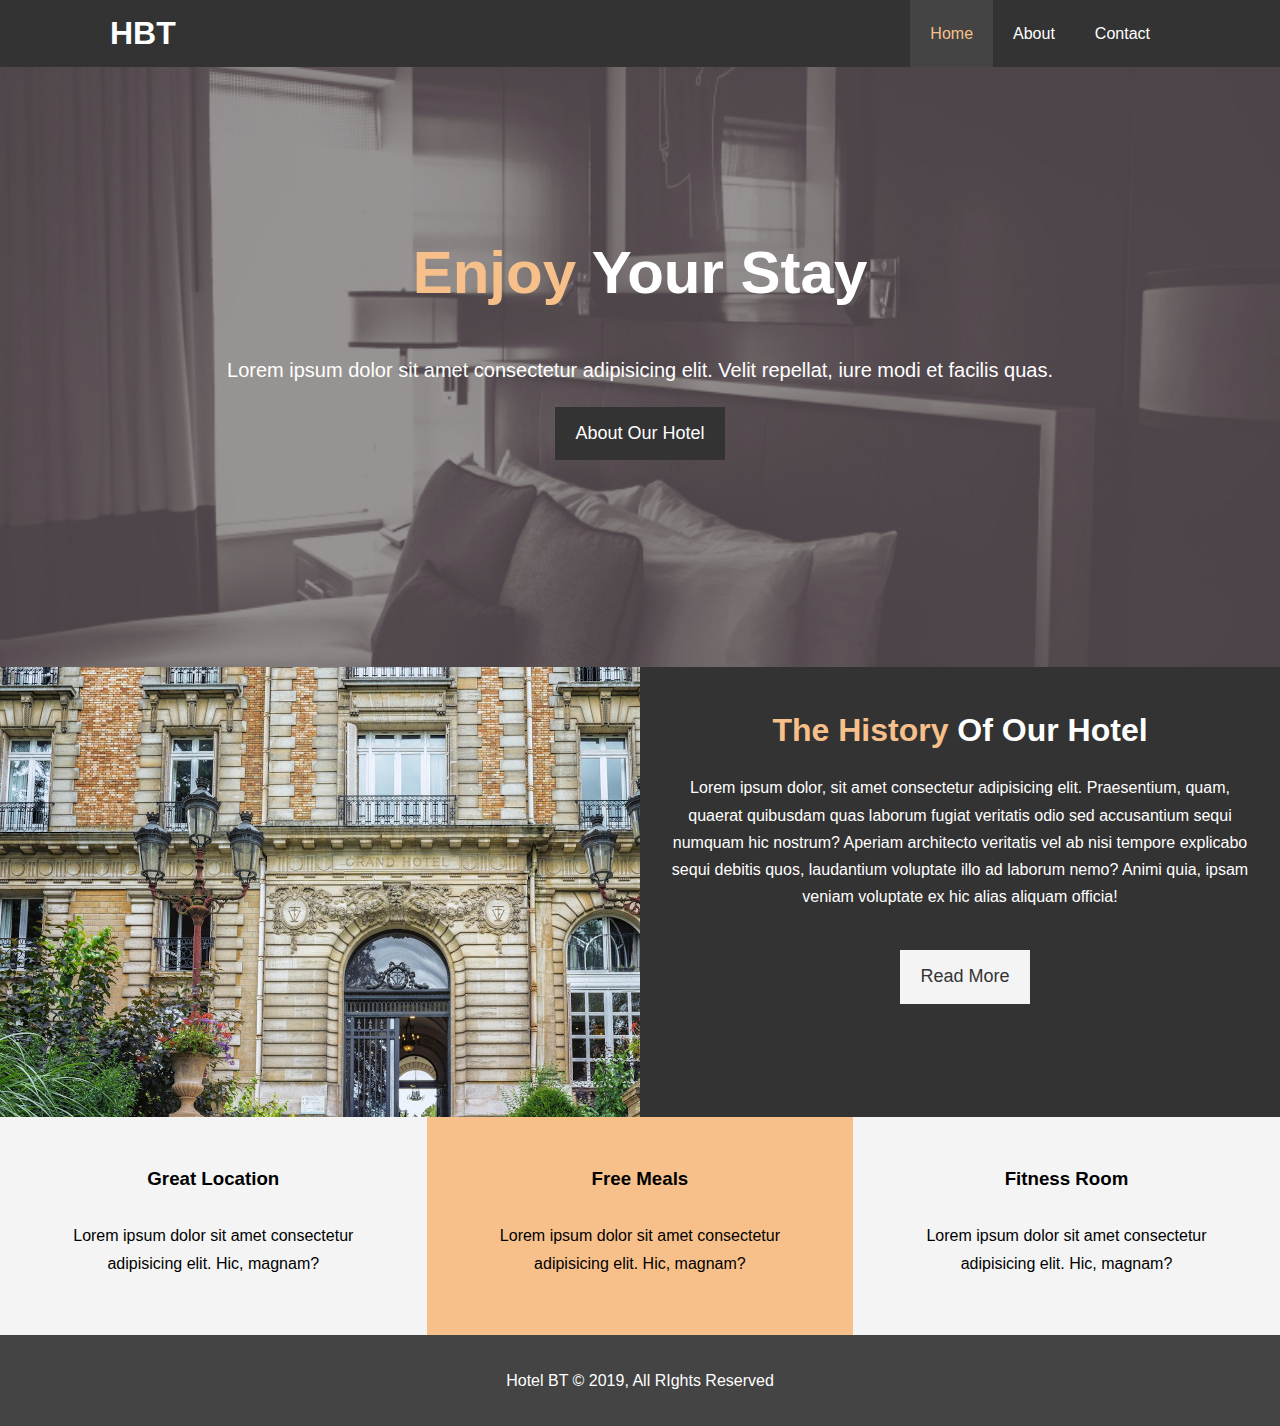
<file: index.html>
<!DOCTYPE html>
<html lang="en">
  <head>
    <meta charset="UTF-8" />
    <meta name="viewport" content="width=device-width, initial-scale=1.0" />
    <meta
      name="description"
      content="Welcome to the most extraordinary hotel in Boston Massachusetts"
    />
    <meta name="keywords" content="hotel,boston hotel. new england hotel" />
    <link
      rel="stylesheet"
      href="https://cdnjs.cloudflare.com/ajax/libs/font-awesome/5.13.0/css/all.min.css"
      integrity="sha256-h20CPZ0QyXlBuAw7A+KluUYx/3pK+c7lYEpqLTlxjYQ="
      crossorigin="anonymous"
    />
    <link rel="stylesheet" href="./css/style.css" />
    <link
      rel="stylesheet"
      media="screen and (max-width: 768px)"
      href="./css/mobile.css"
    />

    <title>Hotel BT | Welcome</title>
  </head>
  <body>
    <header>
      <nav id="navbar">
        <div class="container">
          <h1 class="logo"><a href="index.html">HBT</a></h1>
          <ul>
            <li><a class="current" href="index.html">Home</a></li>
            <li><a href="about.html">About</a></li>
            <li><a href="contact.html">Contact</a></li>
          </ul>
        </div>
      </nav>

      <div class="showcase">
        <div class="container">
          <h1><span>Enjoy</span> Your Stay</h1>
          <p>
            Lorem ipsum dolor sit amet consectetur adipisicing elit. Velit
            repellat, iure modi et facilis quas.
          </p>
          <a href="about.html">About Our Hotel</a>
        </div>
      </div>
    </header>

    <section id="home-info">
      <div id="hotel-pic"></div>
      <div id="hotel-content">
        <h1><span>The History</span> Of Our Hotel</h1>
        <p>
          Lorem ipsum dolor, sit amet consectetur adipisicing elit. Praesentium,
          quam, quaerat quibusdam quas laborum fugiat veritatis odio sed
          accusantium sequi numquam hic nostrum? Aperiam architecto veritatis
          vel ab nisi tempore explicabo sequi debitis quos, laudantium voluptate
          illo ad laborum nemo? Animi quia, ipsam veniam voluptate ex hic alias
          aliquam officia!
        </p>
        <a href="about.html">Read More</a>
      </div>
    </section>

    <section id="features">
      <div id="location">
        <i class="fas fa-hotel fa-3x"></i>
        <h3>Great Location</h3>
        <p>
          Lorem ipsum dolor sit amet consectetur adipisicing elit. Hic, magnam?
        </p>
      </div>
      <div id="meals">
        <i class="fas fa-utensils fa-3x"></i>
        <h3>Free Meals</h3>
        <p>
          Lorem ipsum dolor sit amet consectetur adipisicing elit. Hic, magnam?
        </p>
      </div>
      <div id="fitness-room">
        <i class="fas fa-dumbbell fa-3x"></i>
        <h3>Fitness Room</h3>
        <p>
          Lorem ipsum dolor sit amet consectetur adipisicing elit. Hic, magnam?
        </p>
      </div>
    </section>

    <footer>
      Hotel BT &copy; 2019, All RIghts Reserved
    </footer>
  </body>
</html>
</file>
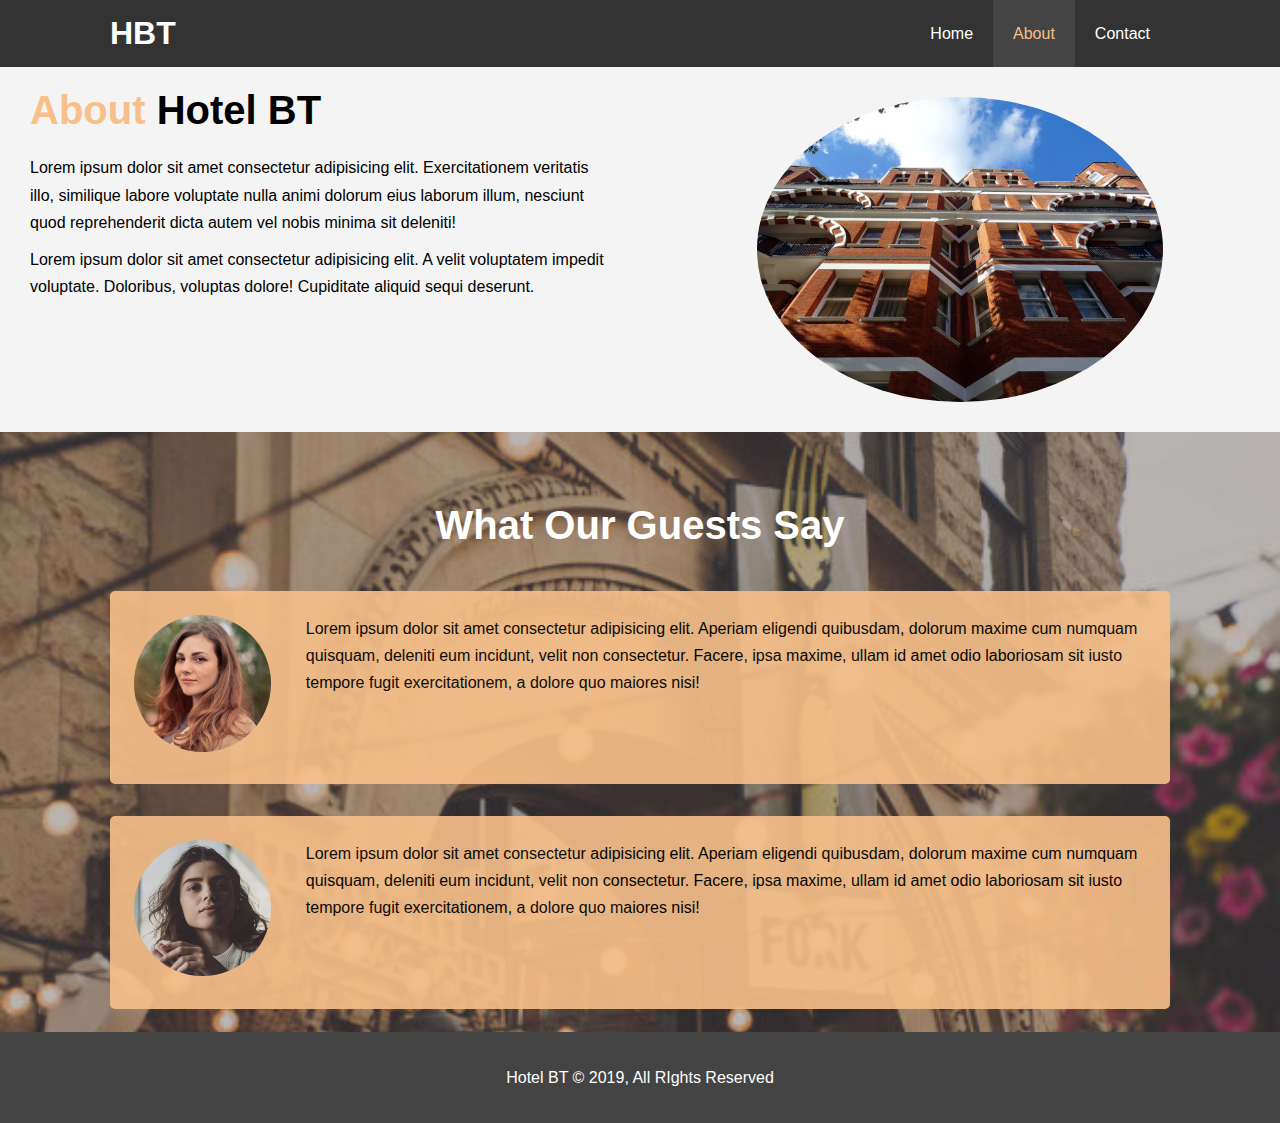
<file: about.html>
<!DOCTYPE html>
<html lang="en">
  <head>
    <meta charset="UTF-8" />
    <meta name="viewport" content="width=device-width, initial-scale=1.0" />
    <meta
      name="description"
      content="Welcome to the most extraordinary hotel in Boston Massachusetts"
    />
    <meta name="keywords" content="hotel,boston hotel. new england hotel" />

    <link rel="stylesheet" href="./css/style.css" />
    <link
      rel="stylesheet"
      media="screen and (max-width: 768px)"
      href="./css/mobile.css"
    />

    <title>Hotel BT | Welcome</title>
  </head>
  <body>
    <header>
      <nav id="navbar">
        <div class="container">
          <h1 class="logo"><a href="index.html">HBT</a></h1>
          <ul>
            <li><a href="index.html">Home</a></li>
            <li><a class="current" href="about.html">About</a></li>
            <li><a href="contact.html">Contact</a></li>
          </ul>
        </div>
      </nav>
    </header>

    <section id="about-info">
      <div id="content">
        <h1><span>About</span> Hotel BT</h1>
        <p>
          Lorem ipsum dolor sit amet consectetur adipisicing elit.
          Exercitationem veritatis illo, similique labore voluptate nulla animi
          dolorum eius laborum illum, nesciunt quod reprehenderit dicta autem
          vel nobis minima sit deleniti!
        </p>
        <p>
          Lorem ipsum dolor sit amet consectetur adipisicing elit. A velit
          voluptatem impedit voluptate. Doloribus, voluptas dolore! Cupiditate
          aliquid sequi deserunt.
        </p>
      </div>
      <div id="image">
        <img src="./img/photo-2.jpg" alt="" />
      </div>
    </section>

    <section id="testimonials">
      <div class="container">
        <h1>What Our Guests Say</h1>
        <div class="persons">
          <div class="img">
            <img src="./img/person-1.jpg" alt="" />
          </div>
          <div class="content">
            Lorem ipsum dolor sit amet consectetur adipisicing elit. Aperiam
            eligendi quibusdam, dolorum maxime cum numquam quisquam, deleniti
            eum incidunt, velit non consectetur. Facere, ipsa maxime, ullam id
            amet odio laboriosam sit iusto tempore fugit exercitationem, a
            dolore quo maiores nisi!
          </div>
        </div>
        <div class="persons">
          <div class="img">
            <img src="./img/person-2.jpg" alt="" />
          </div>
          <div class="content">
            Lorem ipsum dolor sit amet consectetur adipisicing elit. Aperiam
            eligendi quibusdam, dolorum maxime cum numquam quisquam, deleniti
            eum incidunt, velit non consectetur. Facere, ipsa maxime, ullam id
            amet odio laboriosam sit iusto tempore fugit exercitationem, a
            dolore quo maiores nisi!
          </div>
        </div>
      </div>
    </section>

    <footer>
      Hotel BT &copy; 2019, All RIghts Reserved
    </footer>
  </body>
</html>
</file>
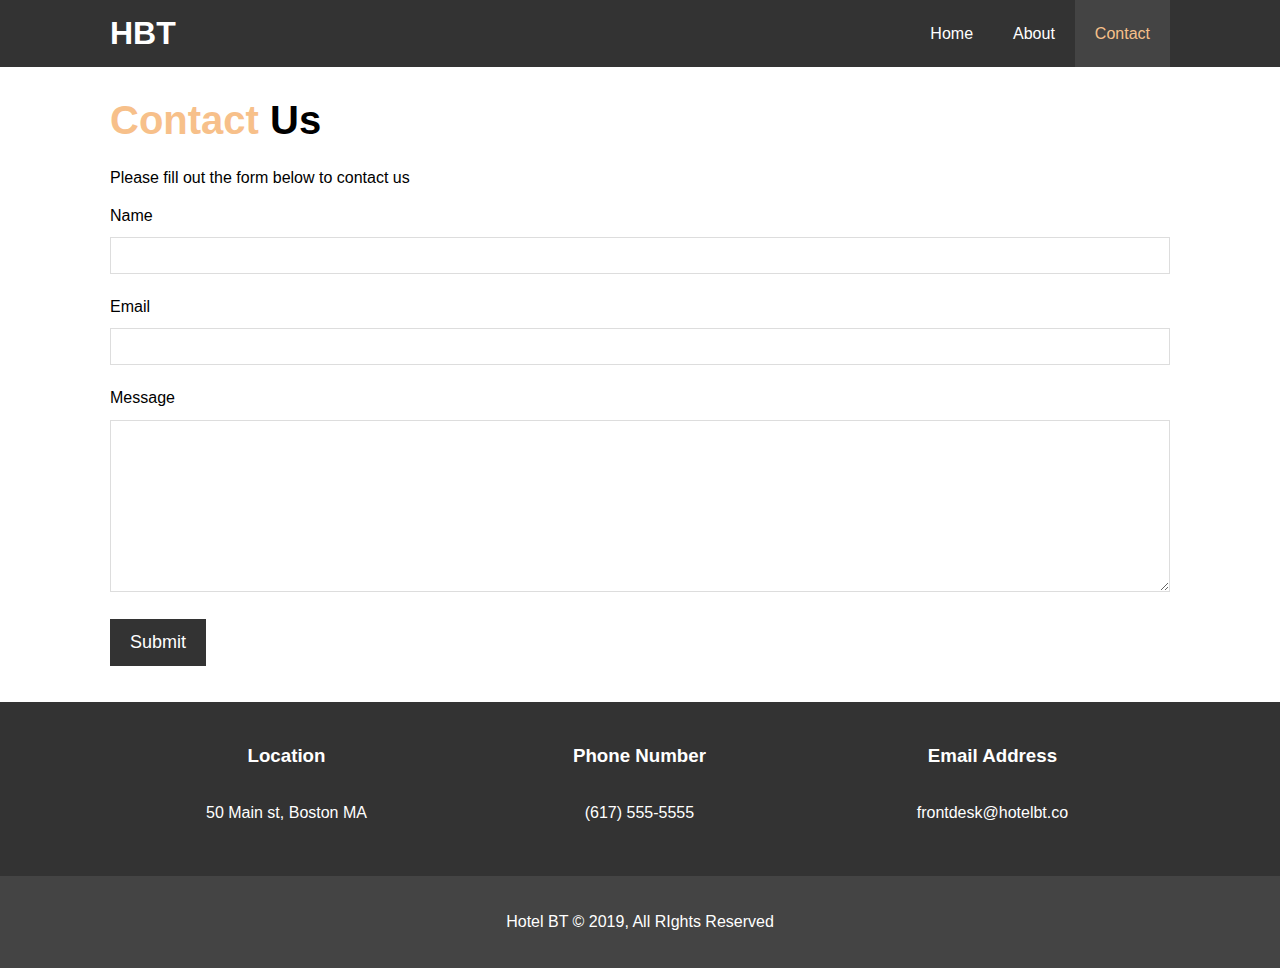
<file: contact.html>
<!DOCTYPE html>
<html lang="en">
  <head>
    <meta charset="UTF-8" />
    <meta name="viewport" content="width=device-width, initial-scale=1.0" />
    <meta
      name="description"
      content="Welcome to the most extraordinary hotel in Boston Massachusetts"
    />
    <meta name="keywords" content="hotel,boston hotel. new england hotel" />
    <link
      rel="stylesheet"
      href="https://cdnjs.cloudflare.com/ajax/libs/font-awesome/5.13.0/css/all.min.css"
      integrity="sha256-h20CPZ0QyXlBuAw7A+KluUYx/3pK+c7lYEpqLTlxjYQ="
      crossorigin="anonymous"
    />

    <link rel="stylesheet" href="./css/style.css" />
    <link
      rel="stylesheet"
      media="screen and (max-width: 768px)"
      href="./css/mobile.css"
    />

    <title>Hotel BT | Welcome</title>
  </head>
  <body>
    <header>
      <nav id="navbar">
        <div class="container">
          <h1 class="logo"><a href="index.html">HBT</a></h1>
          <ul>
            <li><a href="index.html">Home</a></li>
            <li><a href="about.html">About</a></li>
            <li><a class="current" href="contact.html">Contact</a></li>
          </ul>
        </div>
      </nav>
    </header>

    <section id="contact">
      <div class="container">
        <h1><span>Contact</span> Us</h1>
        <p>Please fill out the form below to contact us</p>
        <form>
          <div class="form-group">
            <label for="name">Name</label>
            <input type="text" />
          </div>
          <div class="form-group">
            <label for="email">Email</label>
            <input type="text" />
          </div>
          <div class="form-group">
            <label for="message">Message</label>
            <textarea
              name="message"
              id="message"
              cols="30"
              rows="10"
            ></textarea>
          </div>
          <button>Submit</button>
        </form>
      </div>
    </section>

    <section id="contact-info">
      <div class="container">
        <div class="box">
          <i class="fas fa-hotel fa-3x"></i>
          <h3>Location</h3>
          <p>50 Main st, Boston MA</p>
        </div>
        <div class="box">
          <i class="fas fa-phone fa-3x"></i>
          <h3>Phone Number</h3>
          <p>(617) 555-5555</p>
        </div>
        <div class="box">
          <i class="fas fa-envelope fa-3x"></i>
          <h3>Email Address</h3>
          <p>frontdesk@hotelbt.co</p>
        </div>
      </div>
    </section>

    <footer>
      Hotel BT &copy; 2019, All RIghts Reserved
    </footer>
  </body>
</html>
</file>
<file: css/mobile.css>
/* Navbar */

#navbar h1 {
  float: none;
  text-align: center;
}

#navbar li {
  float: none;
}

#navbar ul {
  float: none;
}

#navbar ul li a {
  padding: 5px;
  border-bottom: 1px dotted #444;
}

/* Showcase */

.showcase {
  padding-top: 70px;
}

/* Home-info section */

#home-info #hotel-pic {
  display: none;
}

#home-info #hotel-content {
  float: none;
  width: 100%;
  height: auto;
}

/* Features Section */

#features div {
  float: none;
  width: 100%;
}

/* About-info section */

#about-info #content h1 {
  line-height: 1em;
  text-align: center;
}

#about-info #content,
#about-info #image {
  float: none;
  width: 100%;
}

/* Testimonials */

#testimonials h1 {
  line-height: 1em;
}

#testimonials {
  height: auto;
  padding-bottom: 2em;
}

/* Contact Info Section */

#contact-info .box {
  float: none;
  width: 100%;
  border-bottom: 1px dotted #444;
}
</file>
<file: css/style.css>
/* Reset */

* {
  box-sizing: border-box;
  padding: 0;
  margin: 0;
}

/* Main Styling */

body {
  font-family: "Segoe UI", Tahoma, Geneva, Verdana, sans-serif;
  line-height: 1.7em;
}

a {
  color: #333;
  text-decoration: none;
}

h1,
h2,
h3 {
  padding-bottom: 20px;
}

p {
  margin: 10px 0;
}
/* Utility Classes */

.container {
  margin: auto;
  max-width: 1100px;
  /* overflow: auto; */
  /* Above rule seems redundant as overflow:auto is added to #navbar. */
  padding: 0 20px;
}

/* Navbar */

#navbar {
  overflow: auto;
  background-color: #333;
}

#navbar a {
  text-decoration: none;
  color: white;
}

#navbar h1 {
  float: left;
  padding-top: 20px;
}

#navbar li {
  list-style: none;
  float: left;
}

#navbar ul {
  float: right;
}

#navbar ul li a {
  display: block;
  padding: 20px;

  text-align: center;
}

#navbar ul li a:hover {
  background-color: #444;
  color: #f7c08a;
}

#navbar ul li a.current {
  background-color: #444;
  color: #f7c08a;
}

/* Showcase area */

.showcase {
  background: url("../img/showcase.jpg") no-repeat center center/cover;
  height: 600px;
  width: 100%;
  padding-top: 170px;
  text-align: center;
}

.showcase h1 {
  font-size: 60px;
  line-height: 1.2em;
  color: #fff;
}

.showcase h1 span {
  color: #f7c08a;
}

.showcase p {
  color: #fff;
  font-size: 20px;
  margin-top: 24px;
  line-height: 1.7em;
}

.showcase a {
  display: inline-block;
  margin-top: 10px;
  color: white;
  background-color: #333;
  font-size: 18px;
  padding: 13px 20px;
  border: none;
  cursor: pointer;
}

/* If i comment out display: inline-block above then the 'a' tag will be an inline element and an inline elements respects the margin left and right and padding but not margin-top and margin-bottom, width and height. Their styling also do not have any effect on the page overall so padding-top of 'a' tag will overlap with margin-bottom of the element above.  */

.showcase a:hover {
  color: #333;
  background-color: #f7c08a;
}

/* Home-info section */

#home-info {
  overflow: auto;
}

#home-info #hotel-pic {
  background: url("../img/photo-1.jpg") no-repeat;
  float: left;
  width: 50%;
  height: 450px;
}

#home-info #hotel-content {
  color: #fff;
  background-color: #333;
  text-align: center;
  height: 450px;
  padding: 50px 30px;
  float: right;
  width: 50%;
  overflow: hidden;
}

#home-info #hotel-content p {
  padding-bottom: 20px;
}

#home-info #hotel-content a {
  display: inline-block;
  color: #333;
  background-color: #f4f4f4;
  font-size: 18px;
  padding: 13px 20px;
  border: none;
  cursor: pointer;
  margin-top: 10px;
  margin-left: 10px;
}

#home-info #hotel-content a:hover {
  color: #333;
  background-color: #f7c08a;
}

#home-info #hotel-content span {
  color: #f7c08a;
}

/* Features Section */

#features {
  overflow: hidden;
}

#features div {
  float: left;
  width: 33.33%;
  padding: 3em;
  text-align: center;
}

#features #location,
#features #fitness-room {
  background-color: #f4f4f4;
}
#features #meals {
  background-color: #f7c08a;
}

/* Footer */

footer {
  text-align: center;
  background-color: #444;
  color: #fff;
  padding: 2em;
}

/* About-info section */

#about-info {
  overflow: hidden;
  background-color: #f4f4f4;
}

#about-info #content {
  float: left;
  width: 50%;
  padding: 30px;
}

#about-info #content h1 {
  font-size: 2.5em;
}

#about-info #content span {
  color: #f7c08a;
}

#about-info #image {
  float: right;
  width: 50%;
  padding: 30px;
}

#about-info #image img {
  display: block;
  margin: auto;
  width: 70%;
  /* The above property fits the whole image as per its container */
  border-radius: 50%;
}

/* Testimonials */

#testimonials {
  background: url("../img/test-bg.jpg") no-repeat center center/cover;
  height: 600px;
  padding-top: 80px;
}

#testimonials h1 {
  color: #fff;
  font-size: 2.5em;
  text-align: center;
}

#testimonials .img {
  float: left;
  width: 15%;
  margin-right: 20px;
}

#testimonials img {
  width: 90%;
  border-radius: 50%;
}

#testimonials .persons {
  background-color: #f7c08a;
  margin-top: 2em;

  opacity: 0.9;
  border-radius: 5px;
  padding: 1.5em;
  overflow: auto;
}

/* Contact us */

#contact {
  padding-top: 40px;
}

#contact h1 {
  font-size: 2.5em;
}

#contact span {
  color: #f7c08a;
}

#contact label {
  display: block;
  margin-bottom: 8px;
}

#contact input,
#contact textarea {
  width: 100%;
  padding: 10px;
  border: #ddd 1px solid;
}

#contact input:focus,
#contact textarea:focus {
  outline: none;
  border-color: #f7c08a;
}

#contact .form-group {
  margin-bottom: 1.2em;
}

#contact button {
  color: #fff;
  font-size: 18px;
  background-color: #333;
  padding: 13px 20px;
  border: none;
  margin-bottom: 2em;
}

#contact button:hover {
  background-color: #f7c08a;
  color: #333;
}

/* Contact Info Section */

#contact-info {
  background-color: #333;
  color: #fff;
  overflow: auto;
}

#contact-info .box {
  text-align: center;
  float: left;
  width: 33.3%;
  padding: 40px;
}

#contact-info .box i {
  margin-bottom: 10px;
}
</file>
